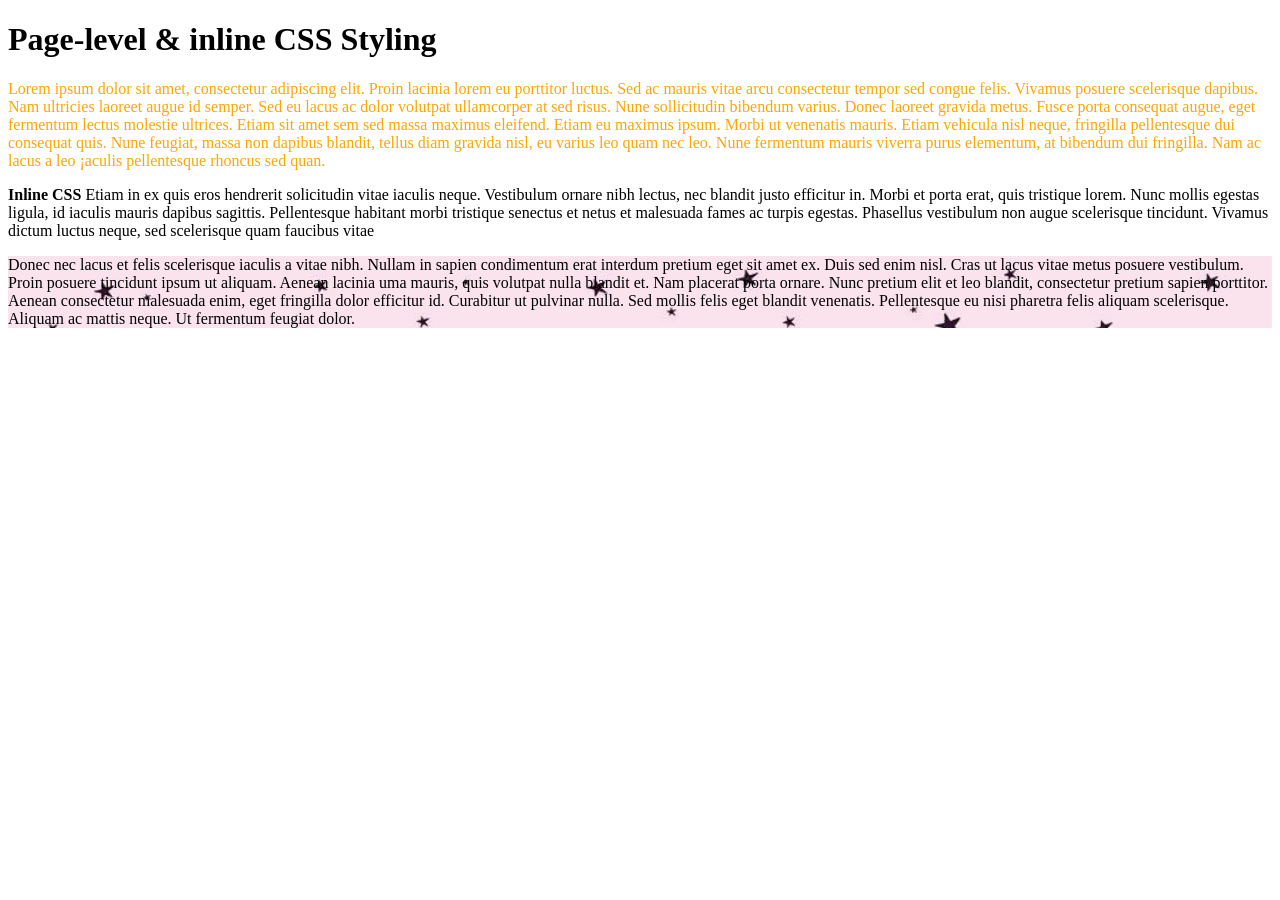
<file: Exercise 1/index.html>
<!DOCTYPE html>
<html lang="en">
<head>
    <meta charset="UTF-8">
    <title>Exercise1</title>
<style>
    .TEXT{
        color:orange;
    }
div p strong{
    font-weight: bold;
}
#image{

    background-image: url("star.jpeg");
    background-size: cover;    
    color: black;

}

</style>
</head>

<body>
   <h1> Page-level & inline CSS Styling </h1>
   <p class="TEXT"> Lorem ipsum dolor sit amet, consectetur adipiscing elit. Proin lacinia lorem eu porttitor luctus. Sed ac mauris vitae arcu consectetur tempor sed congue felis. Vivamus posuere scelerisque dapibus. Nam ultricies laoreet augue id semper. Sed eu lacus ac dolor volutpat ullamcorper at sed risus. Nune sollicitudin bibendum varius. Donec laoreet gravida metus. Fusce porta consequat augue, eget fermentum lectus molestie ultrices. Etiam sit amet sem sed massa maximus eleifend. Etiam eu maximus ipsum. Morbi ut venenatis mauris. Etiam vehicula nisl neque, fringilla pellentesque dui consequat quis. Nune feugiat, massa non dapibus blandit, tellus diam gravida nisl, eu varius leo quam nec leo. Nune fermentum mauris viverra purus elementum, at bibendum dui fringilla. Nam ac lacus a leo
¡aculis pellentesque rhoncus sed quan.</p>
<div>
<p><strong>Inline CSS </strong>Etiam in ex quis eros 
hendrerit solicitudin vitae iaculis neque. Vestibulum ornare nibh lectus, nec blandit justo efficitur in. Morbi et porta erat, quis tristique lorem. Nunc mollis egestas ligula, id iaculis mauris dapibus sagittis. Pellentesque habitant morbi tristique senectus et netus et malesuada fames ac turpis egestas. Phasellus vestibulum non augue scelerisque tincidunt. Vivamus dictum luctus neque, sed scelerisque quam faucibus vitae
 </p>
 </div>
 <p id="image"> Donec nec lacus et felis scelerisque iaculis a vitae nibh. Nullam in sapien condimentum erat interdum pretium eget sit amet ex. Duis sed enim nisl. Cras ut lacus vitae metus posuere vestibulum. Proin posuere tincidunt ipsum ut aliquam. Aenean lacinia uma mauris, quis volutpat nulla blandit et. Nam placerat porta ornare. Nunc pretium elit et leo blandit, consectetur pretium sapien porttitor. Aenean consectetur malesuada enim, eget fringilla dolor efficitur id.
Curabitur ut pulvinar nulla. Sed mollis felis eget blandit venenatis. Pellentesque eu nisi pharetra felis aliquam scelerisque. Aliquam ac mattis neque. Ut fermentum feugiat dolor.
 </p>

</body>
</html>
</file>
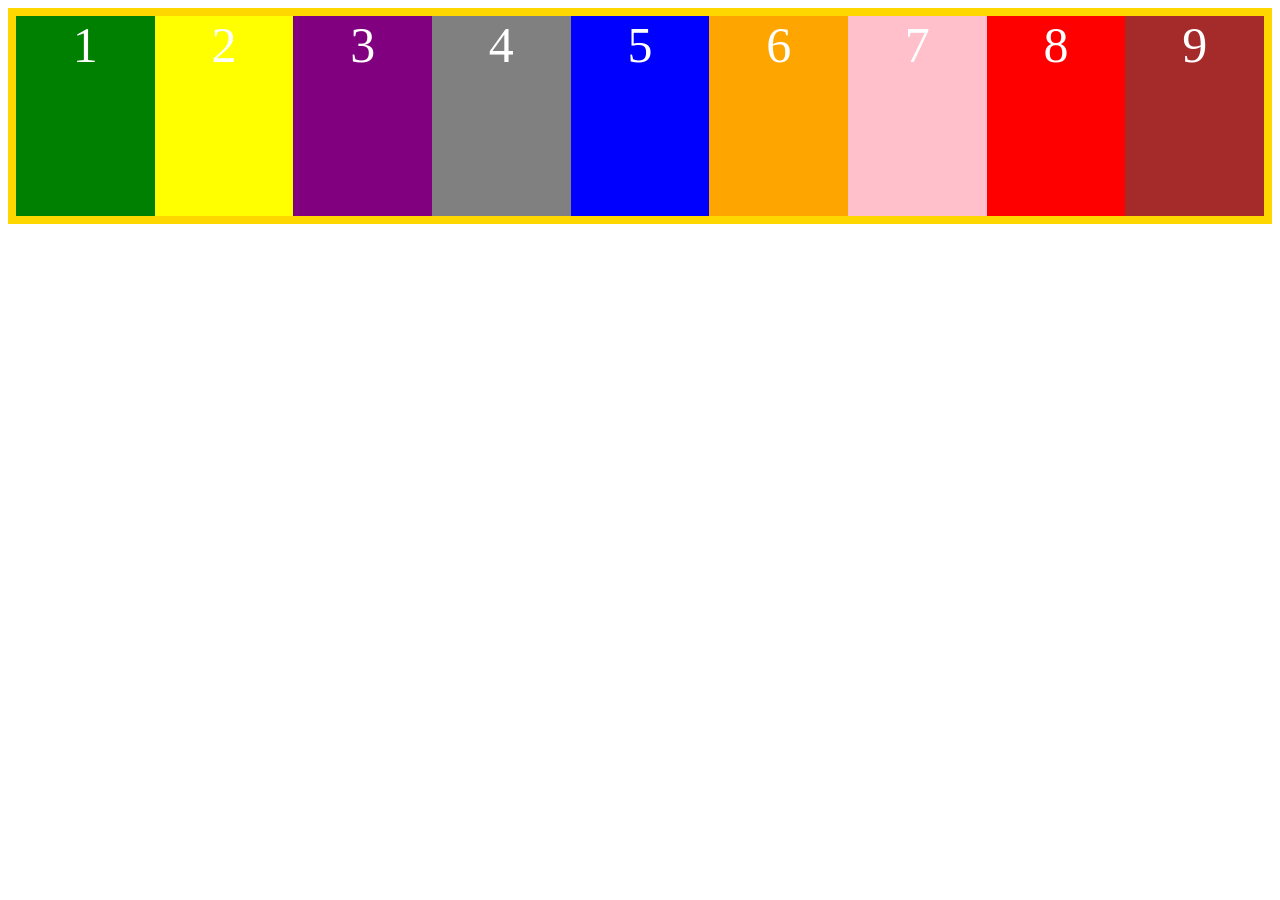
<file: Document1/indexT3-1.html>
<!DOCTYPE html>
<html lang="en">
<head>
    <meta charset="UTF-8">
    <meta name="viewport" content="width=device-width, initial-scale=1.0">
    <title>Document1</title>
     <link rel="stylesheet" href="styleT3-1.css">
     <!--TASK3 Exercise 1-->
</head>
<body>
    <div class="parent">
   <div class="box" style="background-color:green;"> 1</div>
   <div class="box" style="background-color: yellow;"> 2</div>
   <div class="box" style="background-color: purple;"> 3</div>
   <div class="box" style="background-color: gray;"> 4</div>
   <div class="box" style="background-color: blue;"> 5</div>
   <div class="box" style="background-color: orange;"> 6</div>
   <div class="box" style="background-color: pink;"> 7</div>
   <div class="box" style="background-color: red;"> 8</div>
   <div class="box" style="background-color: brown;"> 9</div>
</div>
</body>
</html>
</file>
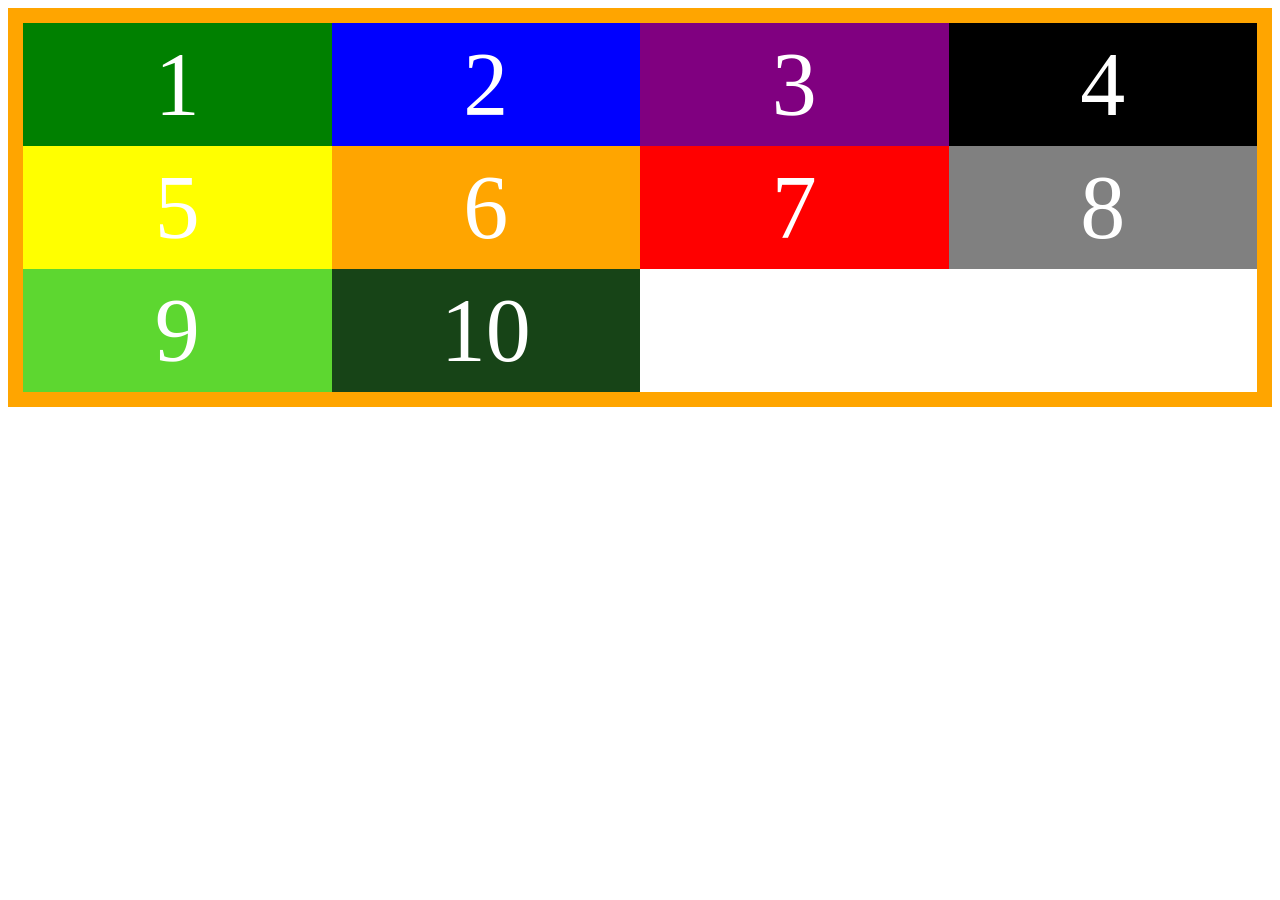
<file: Document2/indexT3-2.html>
<!DOCTYPE html>

<html>

<head>
    <meta charset="UTF-8">
    <meta http-equiv="X-UA-Compatible" content="IE=edge">
    <meta name="viewport" content="width=device-width, initial-scale=1.0">

    <link rel="stylesheet" href="styleT3-2.css">

    <title>
        task2
    </title> 
</head>

<body>

    <div class="container">

        <div class="box" style="background-color:green ;">1</div>
        <div class="box" style="background-color:blue;">2</div>
        <div class="box" style="background-color:purple ;">3</div>
        <div class="box" style="background-color:black ;">4</div>
        <div class="box" style="background-color:yellow;">5</div>
        <div class="box" style="background-color:orange;">6</div>
        <div class="box" style="background-color:red ;">7</div>
        <div class="box" style="background-color:grey ;">8</div>
        <div class="box" style="background-color:rgb(93, 215, 48) ;">9</div>
        <div class="box" style="background-color:rgb(23, 68, 23) ;">10</div>

    </div>
</body>

</html>
</file>
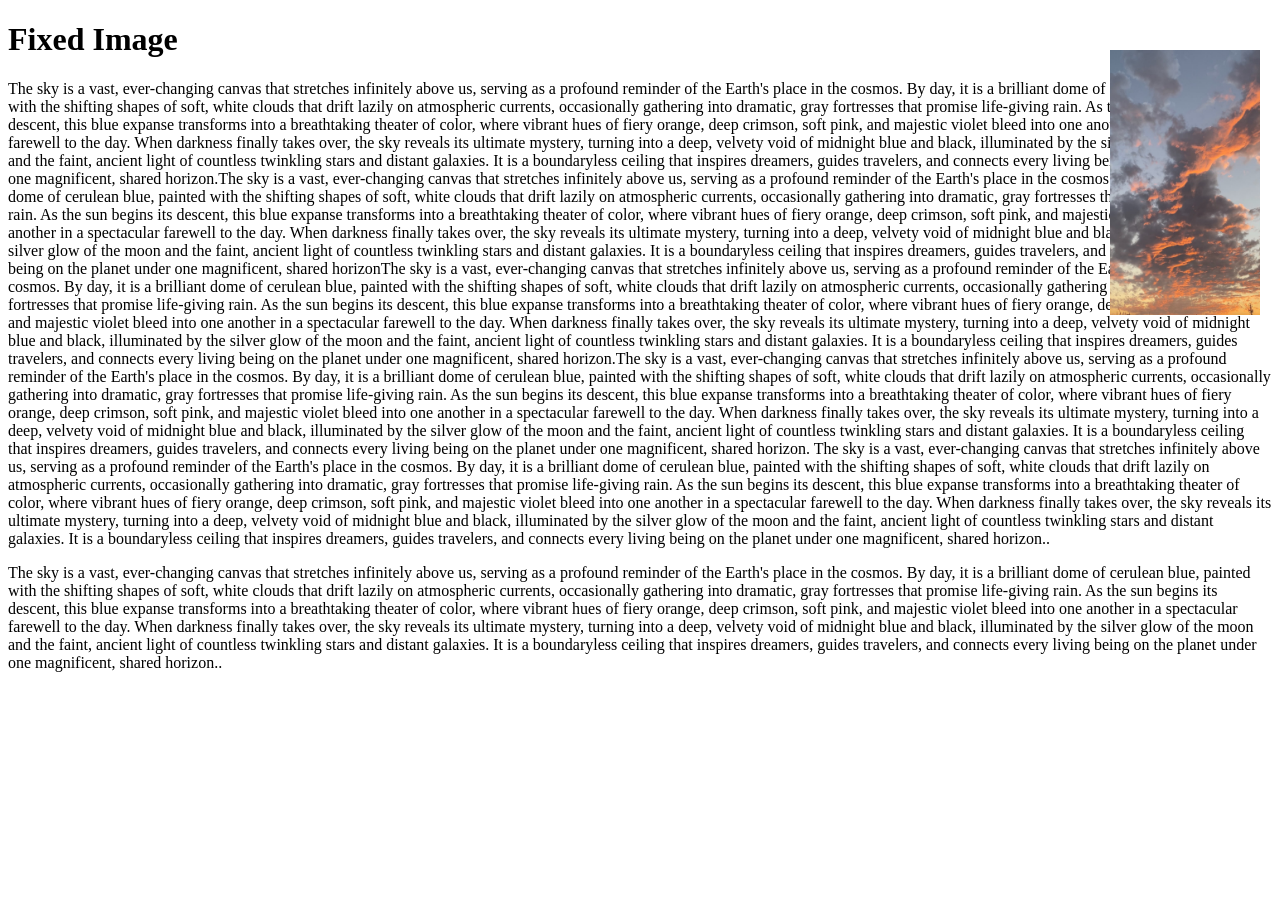
<file: Document3/indexT3-3.html>
<!DOCTYPE html>
<html>
<head>
    <style>
    </style>
    <meta charset="UTF-8">
    <meta http-equiv="X-UA-Compatible" content="IE=edge">
    <meta name="viewport" content="width=device-width, initial-scale=1.0">
  
    <title>task</title>
</head>
<body>
    <h1 >Fixed Image</h1>
 <img class="imgs" src="sky.jpeg" width: 130px;  height: auto; alt="no image " 
     style=" position: fixed; 
    right: 20px;     
    top: 50px;   
    width: 150px;">       
    <p> 

        The sky is a vast, ever-changing canvas that stretches infinitely above us, serving as a profound reminder of the Earth's place in the cosmos. By day, it is a brilliant dome of cerulean blue, painted with the shifting shapes of soft, white clouds that drift lazily on atmospheric currents, occasionally gathering into dramatic, gray fortresses that promise life-giving rain. As the sun begins its descent, this blue expanse transforms into a breathtaking theater of color, where vibrant hues of fiery orange, deep crimson, soft pink, and majestic violet bleed into one another in a spectacular farewell to the day. When darkness finally takes over, the sky reveals its ultimate mystery, turning into a deep, velvety void of midnight blue and black, illuminated by the silver glow of the moon and the faint, ancient light of countless twinkling stars and distant galaxies. It is a boundaryless ceiling that inspires dreamers, guides travelers, and connects every living being on the planet under one magnificent, shared horizon.The sky is a vast, ever-changing canvas that stretches infinitely above us, serving as a profound reminder of the Earth's place in the cosmos. By day, it is a brilliant dome of cerulean blue, painted with the shifting shapes of soft, white clouds that drift lazily on atmospheric currents, occasionally gathering into dramatic, gray fortresses that promise life-giving rain. As the sun begins its descent, this blue expanse transforms into a breathtaking theater of color, where vibrant hues of fiery orange, deep crimson, soft pink, and majestic violet bleed into one another in a spectacular farewell to the day. When darkness finally takes over, the sky reveals its ultimate mystery, turning into a deep, velvety void of midnight blue and black, illuminated by the silver glow of the moon and the faint, ancient light of countless twinkling stars and distant galaxies. It is a boundaryless ceiling that inspires dreamers, guides travelers, and connects every living being on the planet under one magnificent, shared horizonThe sky is a vast, ever-changing canvas that stretches infinitely above us, serving as a profound reminder of the Earth's place in the cosmos. By day, it is a brilliant dome of cerulean blue, painted with the shifting shapes of soft, white clouds that drift lazily on atmospheric currents, occasionally gathering into dramatic, gray fortresses that promise life-giving rain. As the sun begins its descent, this blue expanse transforms into a breathtaking theater of color, where vibrant hues of fiery orange, deep crimson, soft pink, and majestic violet bleed into one another in a spectacular farewell to the day. When darkness finally takes over, the sky reveals its ultimate mystery, turning into a deep, velvety void of midnight blue and black, illuminated by the silver glow of the moon and the faint, ancient light of countless twinkling stars and distant galaxies. It is a boundaryless ceiling that inspires dreamers, guides travelers, and connects every living being on the planet under one magnificent, shared horizon.The sky is a vast, ever-changing canvas that stretches infinitely above us, serving as a profound reminder of the Earth's place in the cosmos. By day, it is a brilliant dome of cerulean blue, painted with the shifting shapes of soft, white clouds that drift lazily on atmospheric currents, occasionally gathering into dramatic, gray fortresses that promise life-giving rain. As the sun begins its descent, this blue expanse transforms into a breathtaking theater of color, where vibrant hues of fiery orange, deep crimson, soft pink, and majestic violet bleed into one another in a spectacular farewell to the day. When darkness finally takes over, the sky reveals its ultimate mystery, turning into a deep, velvety void of midnight blue and black, illuminated by the silver glow of the moon and the faint, ancient light of countless twinkling stars and distant galaxies. It is a boundaryless ceiling that inspires dreamers, guides travelers, and connects every living being on the planet under one magnificent, shared horizon.
        The sky is a vast, ever-changing canvas that stretches infinitely above us, serving as a profound reminder of the Earth's place in the cosmos. By day, it is a brilliant dome of cerulean blue, painted with the shifting shapes of soft, white clouds that drift lazily on atmospheric currents, occasionally gathering into dramatic, gray fortresses that promise life-giving rain. As the sun begins its descent, this blue expanse transforms into a breathtaking theater of color, where vibrant hues of fiery orange, deep crimson, soft pink, and majestic violet bleed into one another in a spectacular farewell to the day. When darkness finally takes over, the sky reveals its ultimate mystery, turning into a deep, velvety void of midnight blue and black, illuminated by the silver glow of the moon and the faint, ancient light of countless twinkling stars and distant galaxies. It is a boundaryless ceiling that inspires dreamers, guides travelers, and connects every living being on the planet under one magnificent, shared horizon.. </p>
        The sky is a vast, ever-changing canvas that stretches infinitely above us, serving as a profound reminder of the Earth's place in the cosmos. By day, it is a brilliant dome of cerulean blue, painted with the shifting shapes of soft, white clouds that drift lazily on atmospheric currents, occasionally gathering into dramatic, gray fortresses that promise life-giving rain. As the sun begins its descent, this blue expanse transforms into a breathtaking theater of color, where vibrant hues of fiery orange, deep crimson, soft pink, and majestic violet bleed into one another in a spectacular farewell to the day. When darkness finally takes over, the sky reveals its ultimate mystery, turning into a deep, velvety void of midnight blue and black, illuminated by the silver glow of the moon and the faint, ancient light of countless twinkling stars and distant galaxies. It is a boundaryless ceiling that inspires dreamers, guides travelers, and connects every living being on the planet under one magnificent, shared horizon..
     </p>
</body>
</html>
</file>
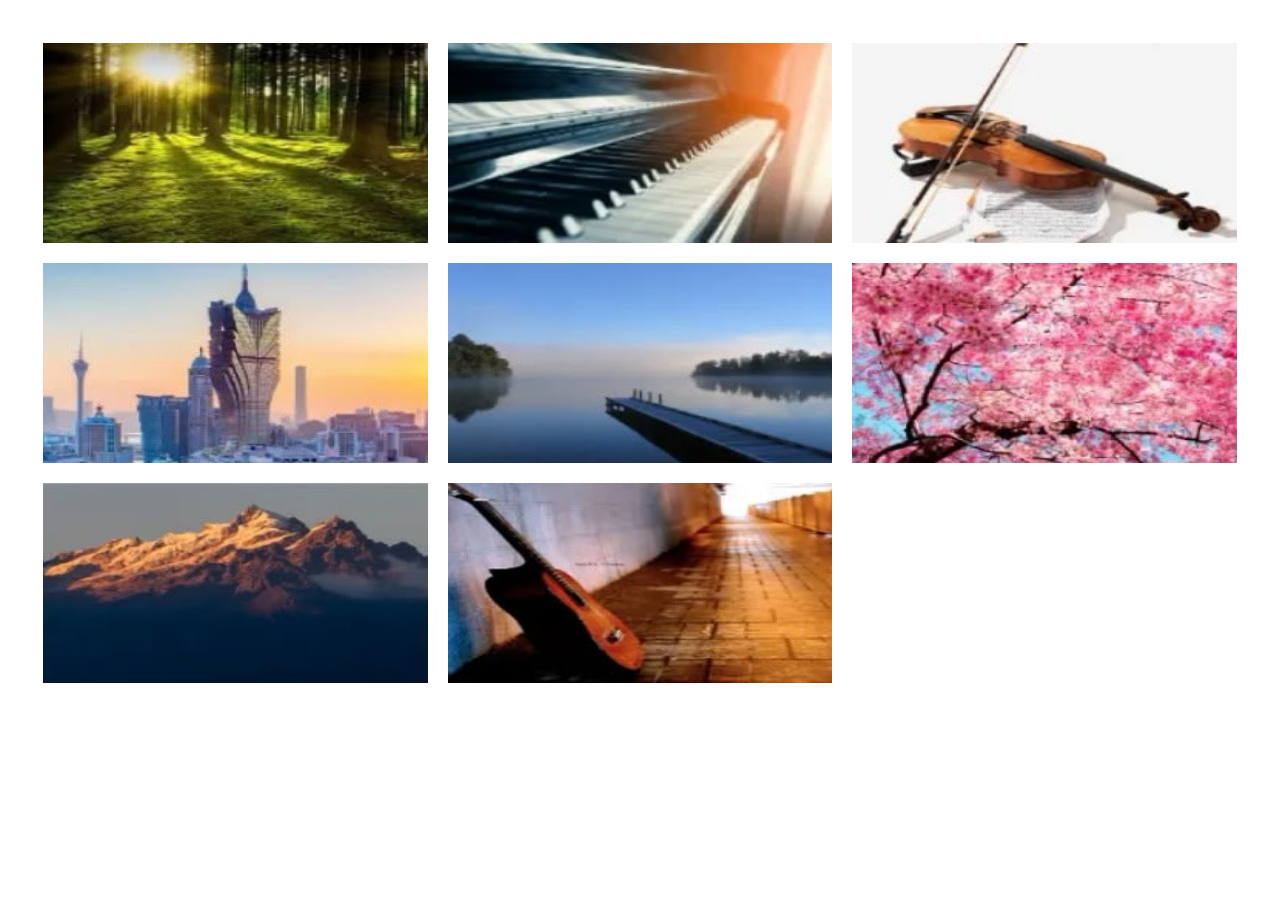
<file: Document4/indexT3-4.html>
<!DOCTYPE html>
<html lang="en">

<head>
    <meta charset="UTF-8">
    <meta http-equiv="X-UA-Compatible" content="IE=edge">
    <meta name="viewport" content="width=device-width, initial-scale=1.0">

    <title>Document</title>

    <link rel="stylesheet" href="tt.css">
</head>

<body>

    <div class="div0">

        <img src="p1.jpeg" alt="" class="div1">
        <img src="p2.jpeg" alt="" class="div1">
        <img src="p3.jpeg" alt="" class="div1">
        <img src="p4.jpeg" alt="" class="div1">
        <img src="p5.jpeg" alt="" class="div1">
        <img src="p6.jpeg" alt="" class="div1">
        <img src="p7.jpeg" alt="" class="div1">
        <img src="p8.jpeg" alt="" class="div1">

    </div>

</body>

</html>
</file>
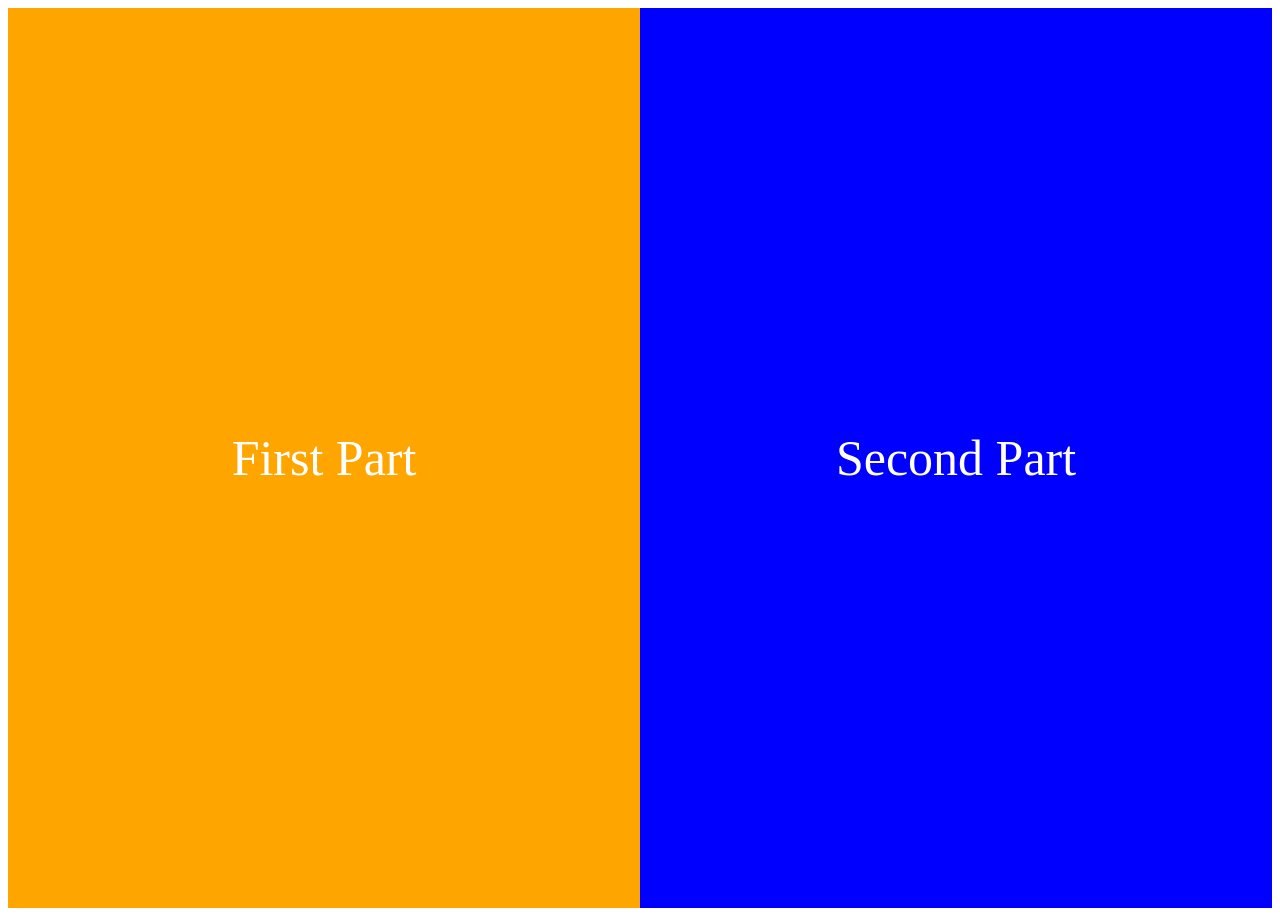
<file: Document5/indexT3-4.html>
<!DOCTYPE html>
<html lang="en">
<head>
    <meta charset="UTF-8">
    <meta name="viewport" content="width=!, initial-scale=1.0">
    <title>Document</title>
    <link rel="stylesheet" href="stylet3-5.css">
</head>
<body>
  <div class="parent">
<div class="color" style=" background-color:orange;"> First Part</div>
<div class="color" style=" background-color:blue"> Second Part</div>
  </div>
    

</body>
</file>
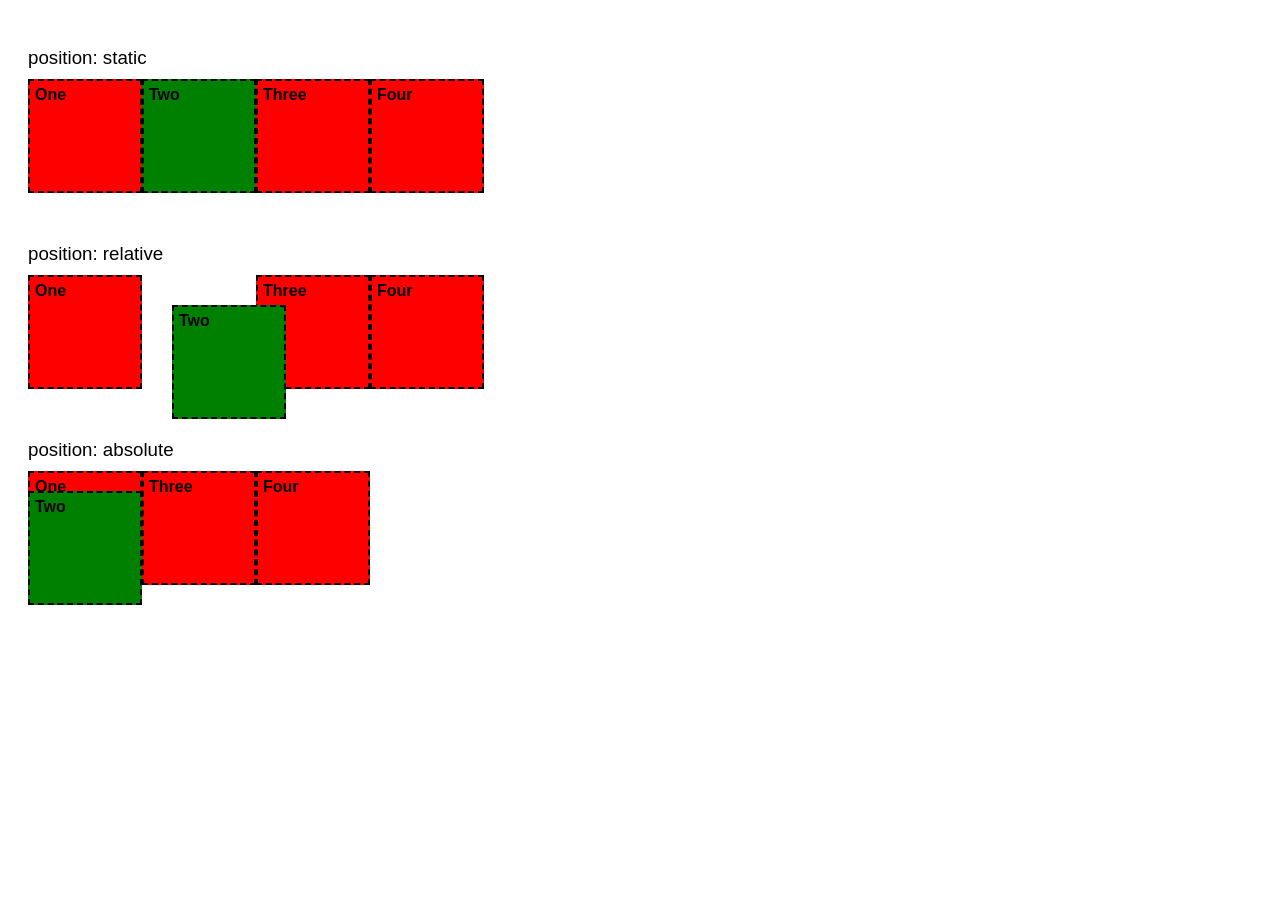
<file: Document7/indexT3-7.html>
<!DOCTYPE html>
<html lang="en">
<head>
    <meta charset="UTF-8">
    <meta name="viewport" content="width=device-width, initial-scale=1.0">
    <title>Document</title>
    <link rel="stylesheet" href="styleT3-7.css">
</head>
<body>
    <!-- 1. Position Static -->
<div class="section">
  <h3>position: static</h3>
  <div class="container">
    <div class="box red">One</div>
    <div class="box green">Two</div>
    <div class="box red">Three</div>
    <div class="box red">Four</div>
  </div>
</div>

<!-- 2. Position Relative -->
<div class="section">
  <h3>position: relative</h3>
  <div class="container">
    <div class="box red">One</div>
    <div class="box green box-relative">Two</div>
    <div class="box red">Three</div>
    <div class="box red">Four</div>
  </div>
</div>

<!-- 3. Position Absolute -->
<div class="section">
  <h3>position: absolute</h3>
  <div class="container container-relative">
    <div class="box red">One</div>
    <div class="box green box-absolute">Two</div>
    <div class="box red">Three</div>
    <div class="box red">Four</div>
  </div>
</div>
</body>
</html>
</file>
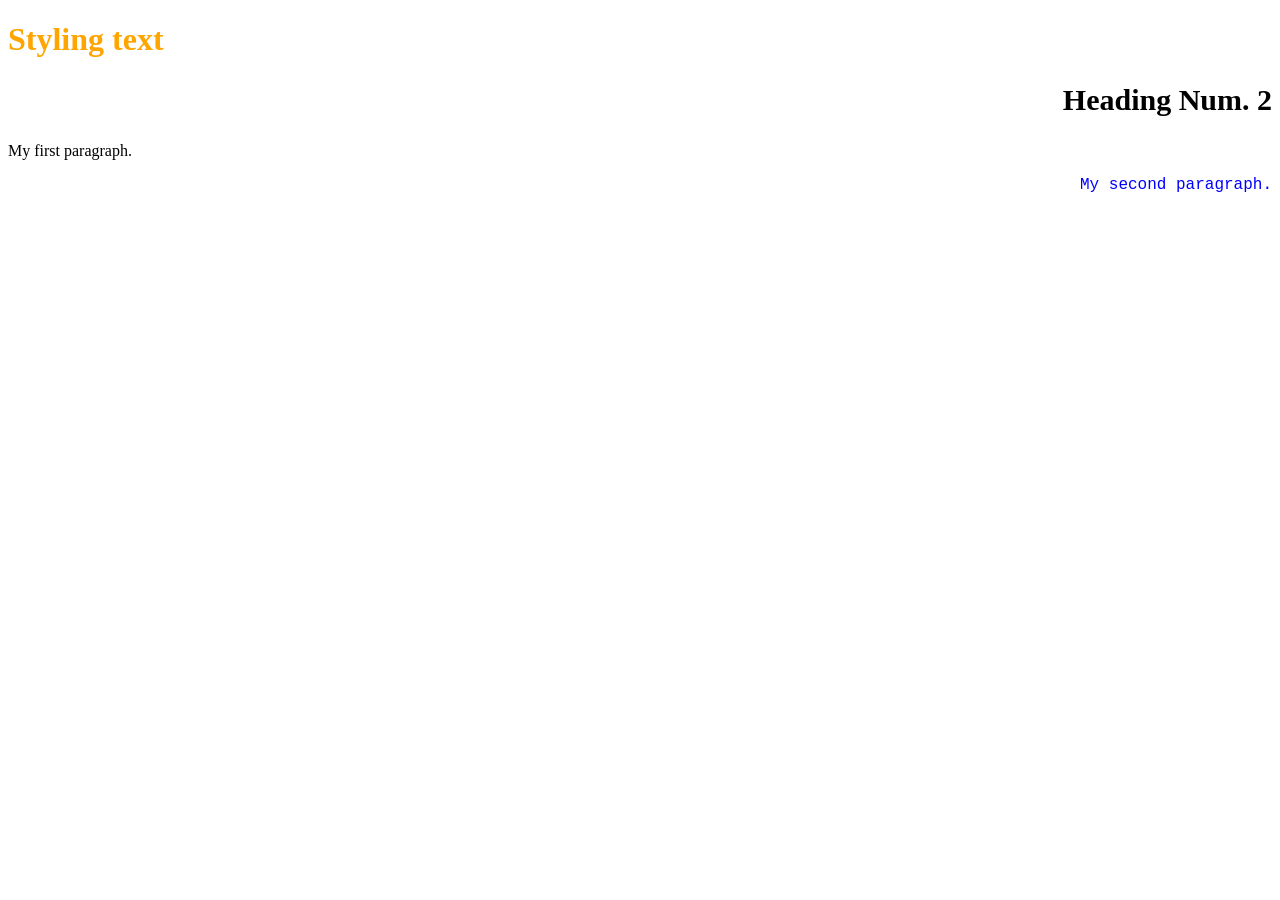
<file: Exercise 2/index2.html>
<!DOCTYPE html>
<html lang="en">
<head>
    <meta charset="UTF-8">
    <meta name="viewport" content="width=device-width, initial-scale=1.0">
    <title> Exercise 2</title>
    <link rel="stylesheet" href="style2.css">
</head>
<body>
    <h1 id="title">Styling text</h1>

    <h2 id="head">Heading Num. 2</h2>

    <p id="text1">My first paragraph.</p>

    <p id="text2">My second paragraph.</p>
</body>
</html>
</file>
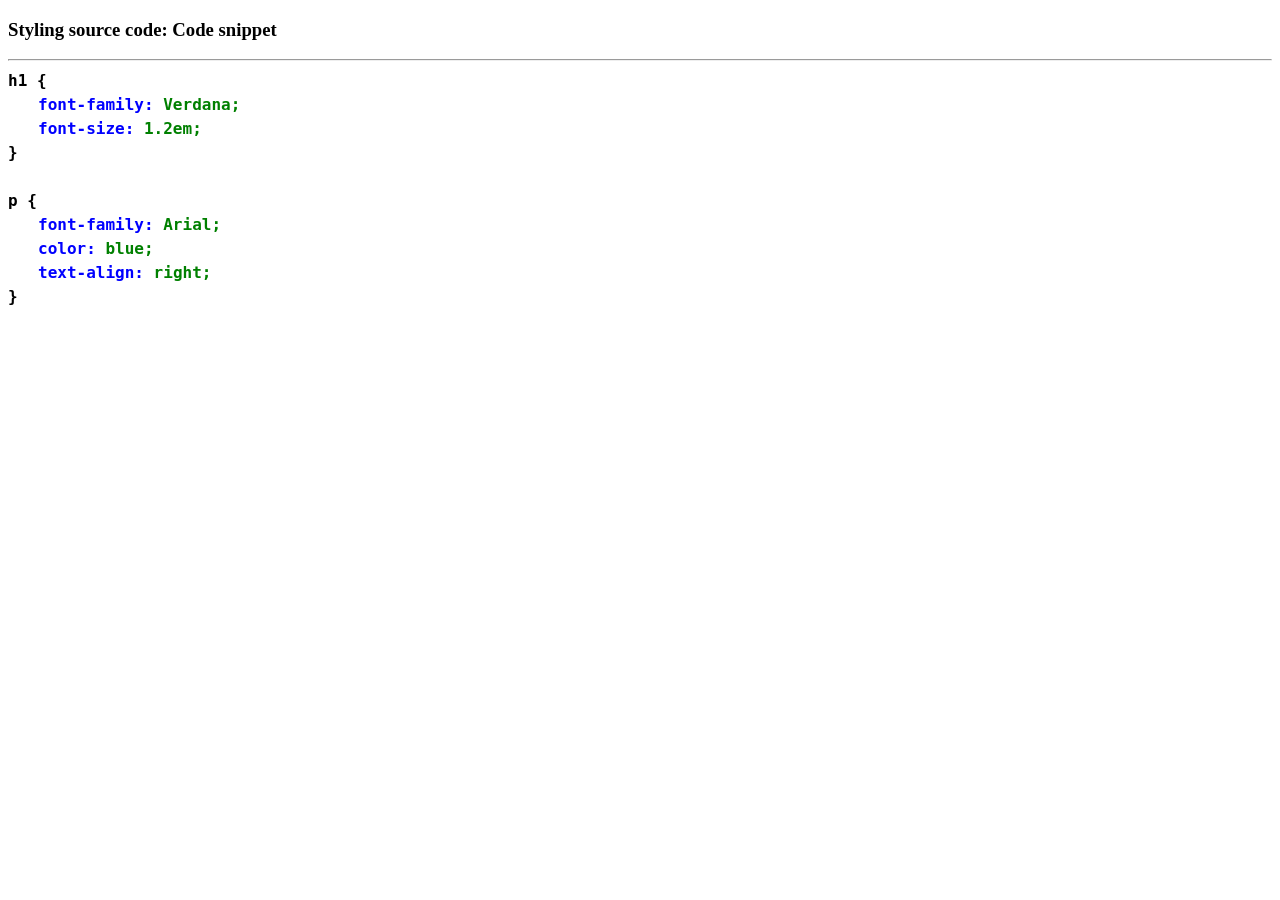
<file: Exercise 3/index3.html>
<!DOCTYPE html>
<html lang="en">
<head>
    <meta charset="UTF-8">
    <meta name="viewport" content="width=device-width, initial-scale=1.0">
    <title>Exercise #3</title>
   
    <link rel="stylesheet" href="style3.css">
</head>
<body>

    <h3>Styling source code: Code snippet</h3>
    <hr>

    <div class="code">
    
        <div>h1 {</div>
        <div class="in"><span class="property">font-family:</span> <span class="value">Verdana;</span></div>
        <div class="in"><span class="property">font-size:</span> <span class="value">1.2em;</span></div>
        <div>}</div>
        <br>
        <div>p {</div>
        <div class="in"><span class="property">font-family:</span> <span class="value">Arial;</span></div>
        <div class="in"><span class="property">color:</span> <span class="value">blue;</span></div>
        <div class="in"><span class="property">text-align:</span> <span class="value">right;</span></div>
        <div>}</div>
    </div>

</body>
</html>
</file>
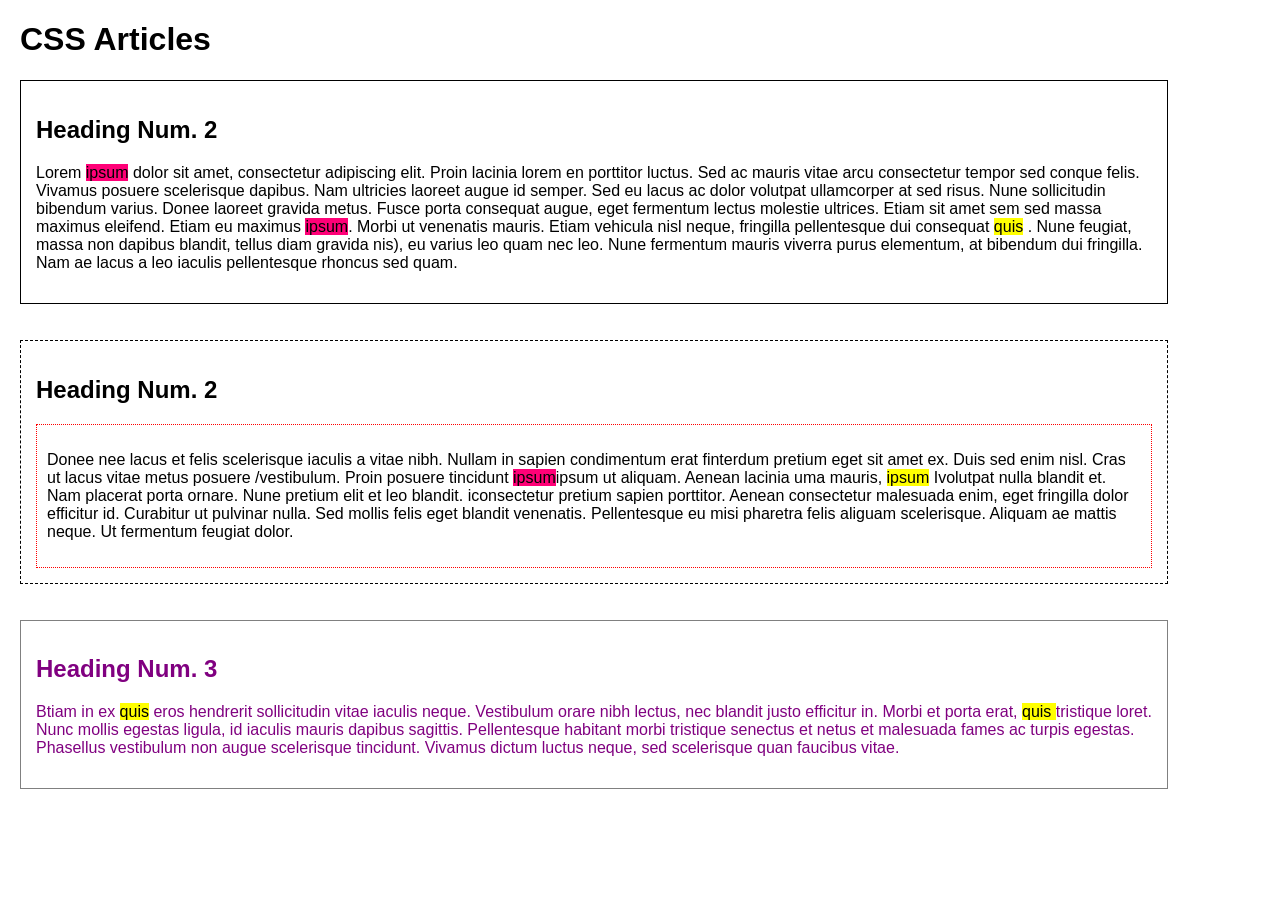
<file: Exercise 5/index5.html>
<!DOCTYPE html>
<html lang="en">
<head>
    <meta charset="UTF-8">
    <meta name="viewport" content="width=device-width, initial-scale=1.0">
    <title>Exercise 4</title>
    <link rel="stylesheet" href="style5.css">
</head>
<body>
   
 <h1> CSS Articles </h1>

 <div class="box box1">

    <h2> Heading Num. 2</h2>
    <p> Lorem <span class="highlight2">ipsum</span> dolor sit amet, consectetur adipiscing elit. Proin lacinia lorem en porttitor luctus. Sed ac mauris vitae arcu consectetur tempor sed conque felis. Vivamus posuere scelerisque dapibus. Nam ultricies laoreet augue id semper. Sed eu lacus ac dolor volutpat ullamcorper at sed risus. Nune sollicitudin bibendum varius. Donee laoreet gravida metus.
Fusce porta consequat augue, eget fermentum lectus molestie ultrices. Etiam sit amet sem sed massa maximus eleifend. Etiam eu maximus <span class="highlight2">ipsum</span>. Morbi ut venenatis mauris. Etiam vehicula nisl neque, fringilla pellentesque dui consequat <span class="highlight">quis</span> . Nune feugiat, massa non dapibus blandit, tellus diam gravida nis), eu varius leo quam nec leo. Nune fermentum mauris viverra purus elementum, at bibendum dui fringilla. Nam ae lacus a leo iaculis pellentesque
rhoncus sed quam.
</p>
 
</div>
<div class="box box2">

    <h2> Heading Num. 2</h2>
    <div class="box2 box22">
    <p>Donee nee lacus et felis scelerisque iaculis a vitae nibh. Nullam in sapien condimentum erat finterdum pretium eget sit amet ex. Duis sed enim nisl. Cras ut lacus vitae metus posuere /vestibulum. Proin posuere tincidunt <span class="highlight2">ipsum</span>ipsum ut aliquam. Aenean lacinia uma mauris, <span class="highlight">ipsum</span>
Ivolutpat nulla blandit et. Nam placerat porta ornare. Nune pretium elit et leo blandit. iconsectetur pretium sapien porttitor. Aenean consectetur malesuada enim, eget fringilla dolor efficitur id. Curabitur ut pulvinar nulla. Sed mollis felis eget blandit venenatis. Pellentesque eu misi pharetra felis aliguam scelerisque. Aliquam ae mattis neque. Ut fermentum feugiat dolor.
</p>
</div>
</div>
<div class="box box3">

    <h2> Heading Num. 3</h2>
    <p>Btiam in ex <span class="highlight">quis</span>
eros hendrerit sollicitudin vitae iaculis neque. Vestibulum orare nibh
lectus, nec blandit justo efficitur in. Morbi et porta erat, <span class="highlight">quis </span>tristique loret. Nunc mollis egestas ligula, id iaculis mauris dapibus sagittis. Pellentesque habitant morbi tristique senectus et netus et malesuada fames ac turpis egestas. Phasellus vestibulum non augue scelerisque tincidunt. Vivamus dictum luctus neque, sed scelerisque quan faucibus vitae. 
</p>
</div>
</body>
</html>
</file>
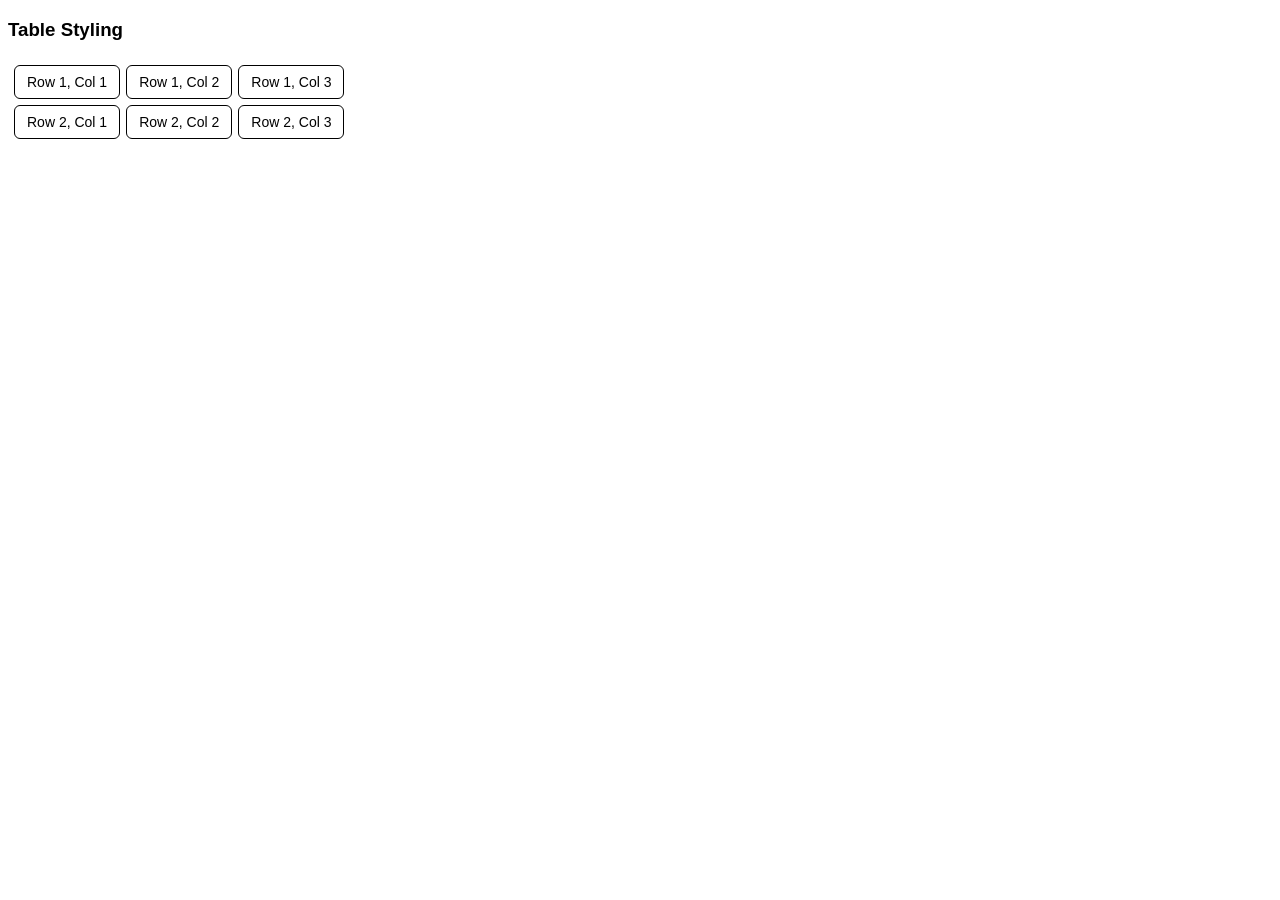
<file: Exercise4/index4.html>
<!DOCTYPE html>
<html lang="en">
<head>
    <meta charset="UTF-8">
    <meta name="viewport" content="width=device-width, initial-scale=1.0">
    <title>Exercise #4</title>
   
    <link rel="stylesheet" href="style4.css">
</head>
<body>
    <h3>Table Styling</h3>
    <table>
      
        <tr>
            <td>Row 1, Col 1</td>
            <td>Row 1, Col 2</td>
            <td>Row 1, Col 3</td>
        </tr>
        <tr>
            <td>Row 2, Col 1</td>
            <td>Row 2, Col 2</td>
            <td>Row 2, Col 3</td>
        </tr>
    </table>

</body>
</html>
</file>
<file: Document1/styleT3-1.css>
.parent{
border: 8px solid gold;
height:100%;
display:grid;
grid-template-columns:repeat(9,1fr);
grid-template-rows:200px;
}
.box{
   
   
    color:white;
    font-size:50px;
    text-align: center;

}
</file>
<file: Document2/styleT3-2.css>
.BODY{ margin: 0%;}
.container {

    border: 15px solid orange;
    display: grid;
    grid-template-columns: repeat(4,1fr);
    grid-template-rows: repeat(3,1fr);
}

.box {
 padding: 10px;
    color: white;
    font-size:90px;
    text-align:center;
  
}
</file>
<file: Document4/tt.css>
.div0 {
    padding: 20px;
    margin: 0;
    border: 15px solid white;
    display: grid;
    grid-template-columns: repeat(3, 1fr);
    grid-template-rows: repeat(3, 1fr); 
    gap: 20px;
}

.div1 {
    width: 100%;  
     height: 200px;     
}
</file>
<file: Document5/stylet3-5.css>
.body{
    margin: 0;
}
.parent{
    height: 100dvh;
    color: white;
    display: flex;
}
.color{
    flex: 1;
    display: flex;
    justify-content: center;
    align-items: center;
    font-size: 50px;
}
</file>
<file: Document7/styleT3-7.css>
body {
  font-family: Arial, sans-serif;
  padding: 20px;
}

.section {
  margin-bottom: 50px;
}

.section h3 {
  font-weight: normal;
  margin-bottom: 10px;
}

/* Container الهيكل العام للسطر */
.container {
  display: flex;
}

.container-relative {
  position: relative; /* مرجع للـ absolute */
}

/* المربع الأساسي */
.box {
  width: 100px;
  height: 100px;
  border: 2px dashed #000;
  padding: 5px;
  font-weight: bold;
}

.red {
  background-color: #ff0000;
}

.green {
  background-color: #008000;
}

/* 1. Static: الوضع الافتراضي للـ HTML */

/* 2. Relative: يتحرك من مكانه الأصلي مع إبقاء مساحته محفوظة */
.box-relative {
  position: relative;
  top: 30px;
  left: 30px;
}

/* 3. Absolute: يخرج من التدفق الطبيعي للـ HTML وتنكمش المربعات خلفه */
.box-absolute {
  position: absolute;
  top: 20px;
  left: 0;
}
</file>
<file: Exercise 2/style2.css>
#title {
    color:orange;
}

#head {
    text-align: right;
    color: black;
    font-size: 30px;
    font-weight: bold;
}

#text1 {
    text-align: left;
}

#text2 {
    text-align: right;
    color: blue;
    font-family: "Courier New", Courier, monospace;
}
</file>
<file: Exercise 3/style3.css>
.code {
    font-family: monospace;
    font-weight: bold;
    font-size: 16px;
    line-height: 1.5;
}
.property {
    color: blue;
}
.value {
    color: green;
}
.in {
    margin-left: 30px;
}
</file>
<file: Exercise 5/style5.css>
body {
    font-family: Arial, sans-serif;
    margin: 20px;
}

.box {
    padding: 15px;
    margin-bottom: 36px;
    width: 90%;
}

.box1 {
    border: 1px solid black;
}


.box2 {
    border: 1px dashed black;
}

.box22{
    border: 1px dotted red ;
    padding: 10px;
}

.box3 {
    border: 1px solid gray;
    color: purple;
}

.box3 h2 {
    color: purple;
}


.highlight {
    background-color: yellow;
    color: black;
}
.highlight2{
    background-color: rgb(255, 0, 119);
    color: black;
}
</file>
<file: Exercise4/style4.css>
body {
    font-family: Arial;
}

table {
    border-spacing: 6px;
}
td {
    border: 1px solid black;
    border-radius: 6px;
    padding: 8px 12px;
    background-color: white;
    font-size: 14px;
    color:black;
}
</file>
